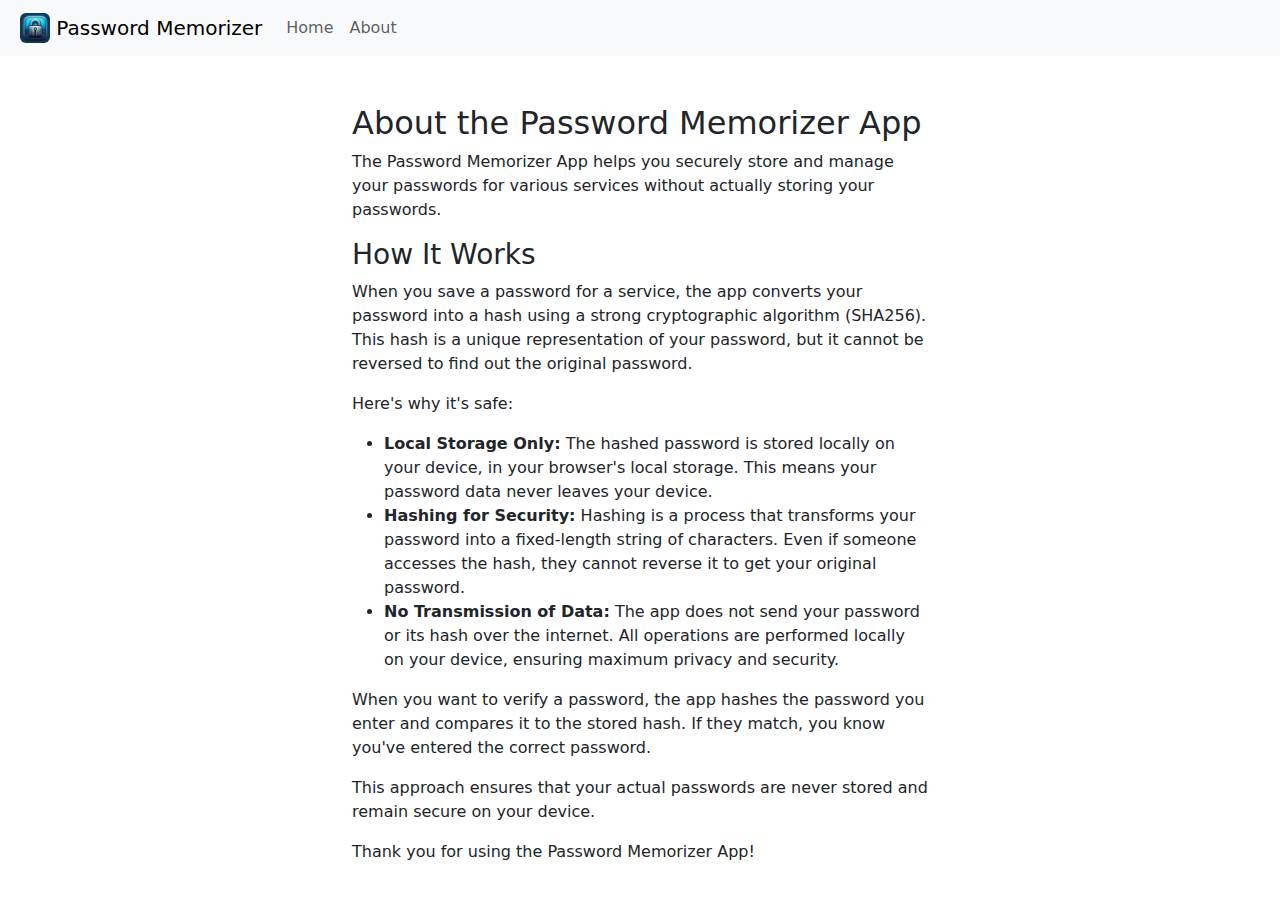
<file: about.html>
<!DOCTYPE html>
<html lang="en">
  <head>
    <meta charset="UTF-8" />
    <meta name="viewport" content="width=device-width, initial-scale=1.0" />
    <title>Password Memorizer - About</title>
    <link
      href="https://cdn.jsdelivr.net/npm/bootstrap@5.3.0/dist/css/bootstrap.min.css"
      rel="stylesheet"
    />
    <link rel="stylesheet" href="styles.css" />
    <link rel="icon" type="image/webp" href="icon.webp" />
  </head>
  <body>
    <nav class="navbar navbar-expand-lg navbar-light bg-light">
      <a class="navbar-brand" href="index.html">
        <img
          src="icon.webp"
          width="30"
          height="30"
          class="d-inline-block align-top"
          alt="App Icon"
        />
        Password Memorizer
      </a>
      <button
        class="navbar-toggler"
        type="button"
        data-bs-toggle="collapse"
        data-bs-target="#navbarNav"
        aria-controls="navbarNav"
        aria-expanded="false"
        aria-label="Toggle navigation"
      >
        <span class="navbar-toggler-icon"></span>
      </button>
      <div class="collapse navbar-collapse" id="navbarNav">
        <ul class="navbar-nav">
          <li class="nav-item">
            <a class="nav-link" href="index.html">Home</a>
          </li>
          <li class="nav-item">
            <a class="nav-link" href="about.html">About</a>
          </li>
        </ul>
      </div>
    </nav>
    <div class="container mt-5">
      <h2>About the Password Memorizer App</h2>
      <p>
        The Password Memorizer App helps you securely store and manage your
        passwords for various services without actually storing your passwords.
      </p>
      <h3>How It Works</h3>
      <p>
        When you save a password for a service, the app converts your password
        into a hash using a strong cryptographic algorithm (SHA256). This hash
        is a unique representation of your password, but it cannot be reversed
        to find out the original password.
      </p>
      <p>Here's why it's safe:</p>
      <ul>
        <li>
          <strong>Local Storage Only:</strong> The hashed password is stored
          locally on your device, in your browser's local storage. This means
          your password data never leaves your device.
        </li>
        <li>
          <strong>Hashing for Security:</strong> Hashing is a process that
          transforms your password into a fixed-length string of characters.
          Even if someone accesses the hash, they cannot reverse it to get your
          original password.
        </li>
        <li>
          <strong>No Transmission of Data:</strong> The app does not send your
          password or its hash over the internet. All operations are performed
          locally on your device, ensuring maximum privacy and security.
        </li>
      </ul>
      <p>
        When you want to verify a password, the app hashes the password you
        enter and compares it to the stored hash. If they match, you know you've
        entered the correct password.
      </p>
      <p>
        This approach ensures that your actual passwords are never stored and
        remain secure on your device.
      </p>
      <p>Thank you for using the Password Memorizer App!</p>
    </div>
    <script src="https://cdn.jsdelivr.net/npm/bootstrap@5.3.0/dist/js/bootstrap.bundle.min.js"></script>
  </body>
</html>
</file>
<file: styles.css>
.btn-close {
  margin-left: auto; /* Align close button to the right corner of the modal */
}
.container * {
  pointer-events: none; /* Disable pointer events for all elements within the container */
  cursor: default; /* Ensure the cursor appears as default */
  user-select: none; /* Prevent text selection */
}

.container input,
.container button,
.container select,
.container textarea,
.container ul * {
  pointer-events: auto; /* Re-enable pointer events for interactive elements */
  cursor: default;
  user-select: none;
}

.container {
  max-width: 600px;
  margin-top: 50px;
}
h2,
h3 {
  pointer-events: none; /* Disable mouse interactions */
  cursor: default; /* Standard cursor */
  user-select: none; /* Prevents text selection */
  -webkit-user-select: none; /* Chrome/Safari */
  -moz-user-select: none; /* Firefox */
  -ms-user-select: none; /* Internet Explorer/Edge */
}
img {
  border-radius: 20%;
  margin-left: 20px;
}
.modal-body,
.modal-footer {
  padding: 20px;
}
</file>
